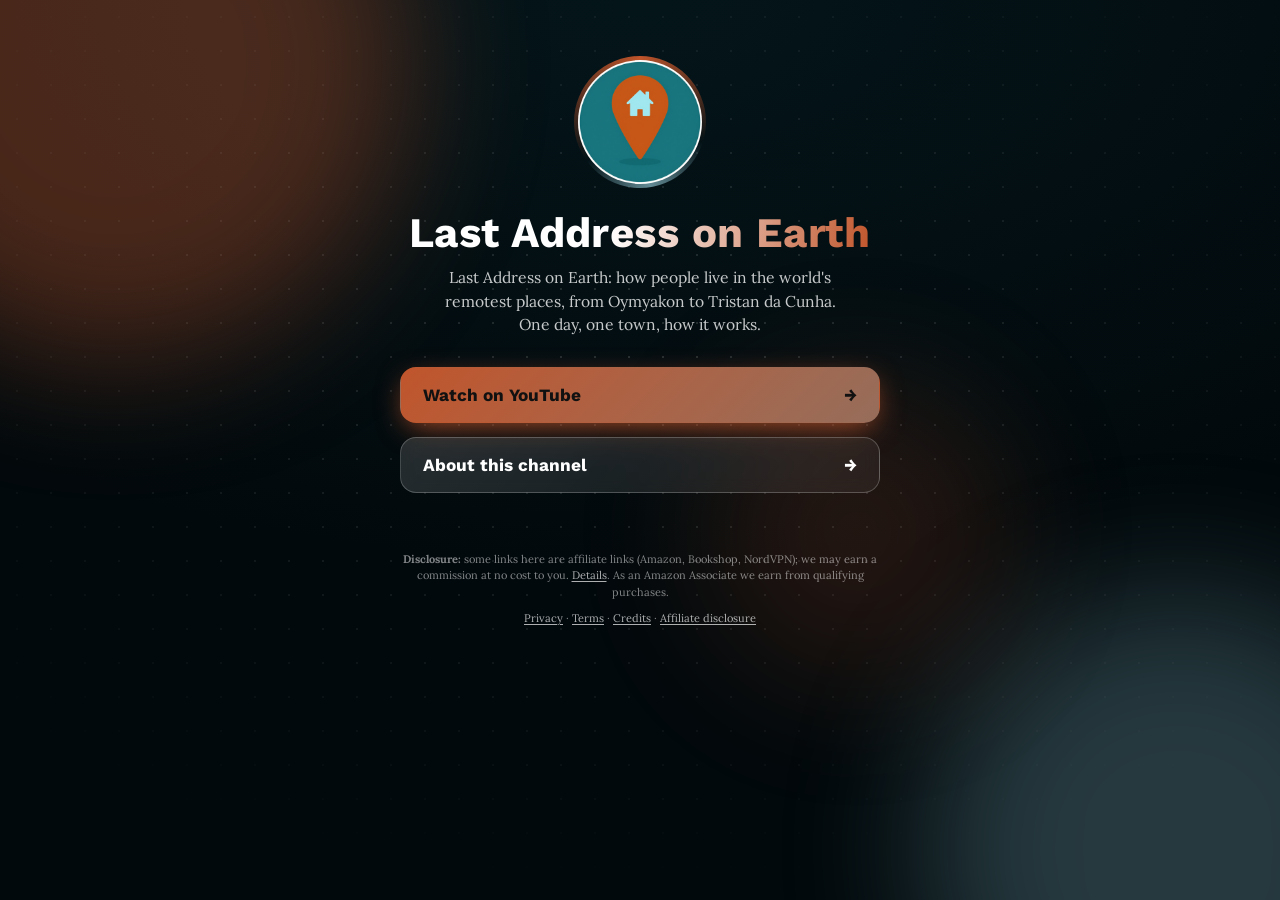
<file: index.html>
<!doctype html>
<html lang="en">
<head>
<meta charset="utf-8">
<meta name="viewport" content="width=device-width, initial-scale=1">
<title>Last Address on Earth · Links</title>
<meta name="description" content="Last Address on Earth: how people live in the world&#x27;s remotest places, from Oymyakon to Tristan da Cunha. One day, one town, how it works.">
<link rel="canonical" href="https://lastaddressonearth.visionmediachannels.com/">
<meta property="og:site_name" content="Last Address on Earth">
<meta property="og:type" content="website">
<meta property="og:title" content="Last Address on Earth">
<meta property="og:description" content="Last Address on Earth: how people live in the world&#x27;s remotest places, from Oymyakon to Tristan da Cunha. One day, one town, how it works.">
<meta property="og:url" content="https://lastaddressonearth.visionmediachannels.com/">
<meta property="og:image" content="https://lastaddressonearth.visionmediachannels.com/images/site-header.png">
<meta name="twitter:card" content="summary_large_image">
<link rel="icon" type="image/png" sizes="32x32" href="https://lastaddressonearth.visionmediachannels.com/favicon-32.png">
<link rel="preconnect" href="https://fonts.googleapis.com"><link rel="preconnect" href="https://fonts.gstatic.com" crossorigin>
<link rel="stylesheet" href="https://fonts.googleapis.com/css2?family=Work+Sans:wght@400;700&amp;family=Lora:wght@400;700&amp;display=swap">
<style>
:root{--bg:#04151a;--bg2:#02090c;--glow:#C0552B;--glow2:#638b95;--head:'Work Sans',Georgia,serif;--body:'Lora',system-ui,sans-serif}
*{box-sizing:border-box}html{-webkit-text-size-adjust:100%}
body{margin:0;min-height:100vh;color:#fff;font:17px/1.5 var(--body);background:radial-gradient(120% 90% at 50% 0%,var(--bg) 0%,var(--bg2) 70%);overflow-x:hidden;position:relative}
.orb{position:fixed;border-radius:50%;filter:blur(70px);opacity:.38;pointer-events:none;z-index:0;will-change:transform}
.o1{width:46vmax;height:46vmax;background:var(--glow);top:-18vmax;left:-14vmax;animation:d1 22s ease-in-out infinite alternate}
.o2{width:40vmax;height:40vmax;background:var(--glow2);bottom:-16vmax;right:-12vmax;animation:d2 26s ease-in-out infinite alternate}
.o3{width:24vmax;height:24vmax;background:var(--glow);opacity:.18;top:42%;left:55%;animation:d3 30s ease-in-out infinite alternate}
@keyframes d1{to{transform:translate(18vmax,12vmax) scale(1.2)}}
@keyframes d2{to{transform:translate(-16vmax,-10vmax) scale(1.15)}}
@keyframes d3{to{transform:translate(-30vmax,8vmax) scale(.8)}}
.dots{position:fixed;inset:0;z-index:0;pointer-events:none;background-image:radial-gradient(rgba(255,255,255,.14) 1px,transparent 1.5px);background-size:34px 34px;mask-image:radial-gradient(70% 60% at 50% 40%,#000,transparent);animation:drift 40s linear infinite}
@keyframes drift{to{background-position:34px 68px}}
main{position:relative;z-index:1;max-width:520px;margin:0 auto;padding:56px 20px 28px;text-align:center}
.ring{width:132px;height:132px;margin:0 auto 22px;border-radius:50%;padding:4px;position:relative;
  background:conic-gradient(from 0deg,var(--glow),transparent 30%,var(--glow2),transparent 65%,var(--glow));animation:spin 7s linear infinite;
  opacity:0;animation:spin 7s linear infinite,pop .9s .1s cubic-bezier(.2,.9,.3,1.3) forwards}
.ring::after{content:"";position:absolute;inset:-14px;border-radius:50%;border:2px solid var(--glow);opacity:.0;animation:pulse 3.2s 1s ease-out infinite}
.ring img,.ring .ph{width:100%;height:100%;border-radius:50%;display:block;object-fit:cover;background:var(--bg2);animation:unspin 7s linear infinite}
.ring .ph{display:grid;place-items:center;font:700 44px var(--head)}
@keyframes spin{to{transform:rotate(360deg)}}@keyframes unspin{to{transform:rotate(-360deg)}}
@keyframes pulse{0%{transform:scale(.85);opacity:.55}100%{transform:scale(1.25);opacity:0}}
@keyframes pop{from{opacity:0;transform:scale(.6) rotate(0)}to{opacity:1}}
h1{font:700 clamp(30px,8vw,42px)/1.1 var(--head);margin:0 0 10px;letter-spacing:.01em;
  background:linear-gradient(100deg,#fff 20%,var(--glow) 45%,#fff 70%);background-size:220% 100%;-webkit-background-clip:text;background-clip:text;color:transparent;
  animation:shine 6s 1s ease-in-out infinite,up .8s .25s both}
@keyframes shine{0%,100%{background-position:100% 0}50%{background-position:0 0}}
.tag{margin:0 auto 30px;max-width:420px;color:rgba(255,255,255,.78);font-size:.98rem;animation:up .8s .4s both}
@keyframes up{from{opacity:0;transform:translateY(18px)}to{opacity:1;transform:none}}
.btns{display:grid;gap:14px}
.btn{position:relative;display:flex;align-items:center;justify-content:space-between;gap:12px;padding:17px 22px;border-radius:16px;color:#fff;text-decoration:none;
  font:700 1.08rem var(--head);background:linear-gradient(135deg,rgba(255,255,255,.14),rgba(255,255,255,.05));border:1px solid rgba(255,255,255,.22);
  backdrop-filter:blur(8px);-webkit-backdrop-filter:blur(8px);overflow:hidden;opacity:0;animation:up .7s calc(.55s + var(--i)*.12s) both;
  transition:transform .25s cubic-bezier(.2,.8,.3,1.2),border-color .25s,box-shadow .25s}
.btn:first-child{background:linear-gradient(135deg,var(--glow),color-mix(in srgb,var(--glow) 55%,var(--glow2)));border-color:transparent;color:#111;box-shadow:0 8px 30px -8px var(--glow)}
.btn::before{content:"";position:absolute;top:0;left:-70%;width:45%;height:100%;background:linear-gradient(100deg,transparent,rgba(255,255,255,.4),transparent);transform:skewX(-20deg);transition:left .7s}
.btn:hover,.btn:focus-visible{transform:translateY(-4px) scale(1.02);border-color:var(--glow);box-shadow:0 14px 34px -10px var(--glow);outline:none}
.btn:hover::before{left:130%}.btn i{font-style:normal;transition:transform .25s}.btn:hover i{transform:translateX(6px)}
.btn:active{transform:scale(.98)}
.btn:first-child::after{content:"";position:absolute;inset:0;border-radius:16px;box-shadow:0 0 0 0 var(--glow);animation:ping 2.6s 2s ease-out infinite}
@keyframes ping{0%{box-shadow:0 0 0 0 color-mix(in srgb,var(--glow) 60%,transparent)}70%,100%{box-shadow:0 0 0 16px transparent}}
footer{position:relative;z-index:1;max-width:520px;margin:0 auto;padding:30px 20px 36px;text-align:center;font-size:11px;line-height:1.5;color:rgba(255,255,255,.5);animation:up 1s 1.4s both}
footer p{margin:0 0 10px}footer a{color:rgba(255,255,255,.68);text-decoration:underline;text-underline-offset:2px}footer a:hover{color:#fff}
@media (prefers-reduced-motion:reduce){*,*::before,*::after{animation:none!important;transition:none!important}.btn,h1,.tag,.ring,footer{opacity:1!important}}
</style>
</head>
<body>
<div class="orb o1"></div><div class="orb o2"></div><div class="orb o3"></div><div class="dots"></div>
<main>
<div class="ring"><img src="/images/avatar.png" alt="Last Address on Earth logo" width="360" height="360"></div>
<h1>Last Address on Earth</h1>
<p class="tag">Last Address on Earth: how people live in the world&#x27;s remotest places, from Oymyakon to Tristan da Cunha. One day, one town, how it works.</p>
<nav class="btns" aria-label="Links"><a class="btn" style="--i:0" href="https://www.youtube.com/@lastaddressonearth"><span>Watch on YouTube</span><i aria-hidden="true">→</i></a><a class="btn" style="--i:1" href="https://lastaddressonearth.visionmediachannels.com/about/"><span>About this channel</span><i aria-hidden="true">→</i></a></nav>
</main>
<footer>
<p><strong>Disclosure:</strong> some links here are affiliate links (Amazon, Bookshop, NordVPN); we may earn a commission at no cost to you. <a href="https://lastaddressonearth.visionmediachannels.com/affiliate-disclosure/">Details</a>. As an Amazon Associate we earn from qualifying purchases.</p>
<p><a href="https://lastaddressonearth.visionmediachannels.com/privacy/">Privacy</a> · <a href="https://lastaddressonearth.visionmediachannels.com/terms/">Terms</a> · <a href="https://lastaddressonearth.visionmediachannels.com/credits/">Credits</a> · <a href="https://lastaddressonearth.visionmediachannels.com/affiliate-disclosure/">Affiliate disclosure</a></p>
</footer>
</body>
</html>
</file>
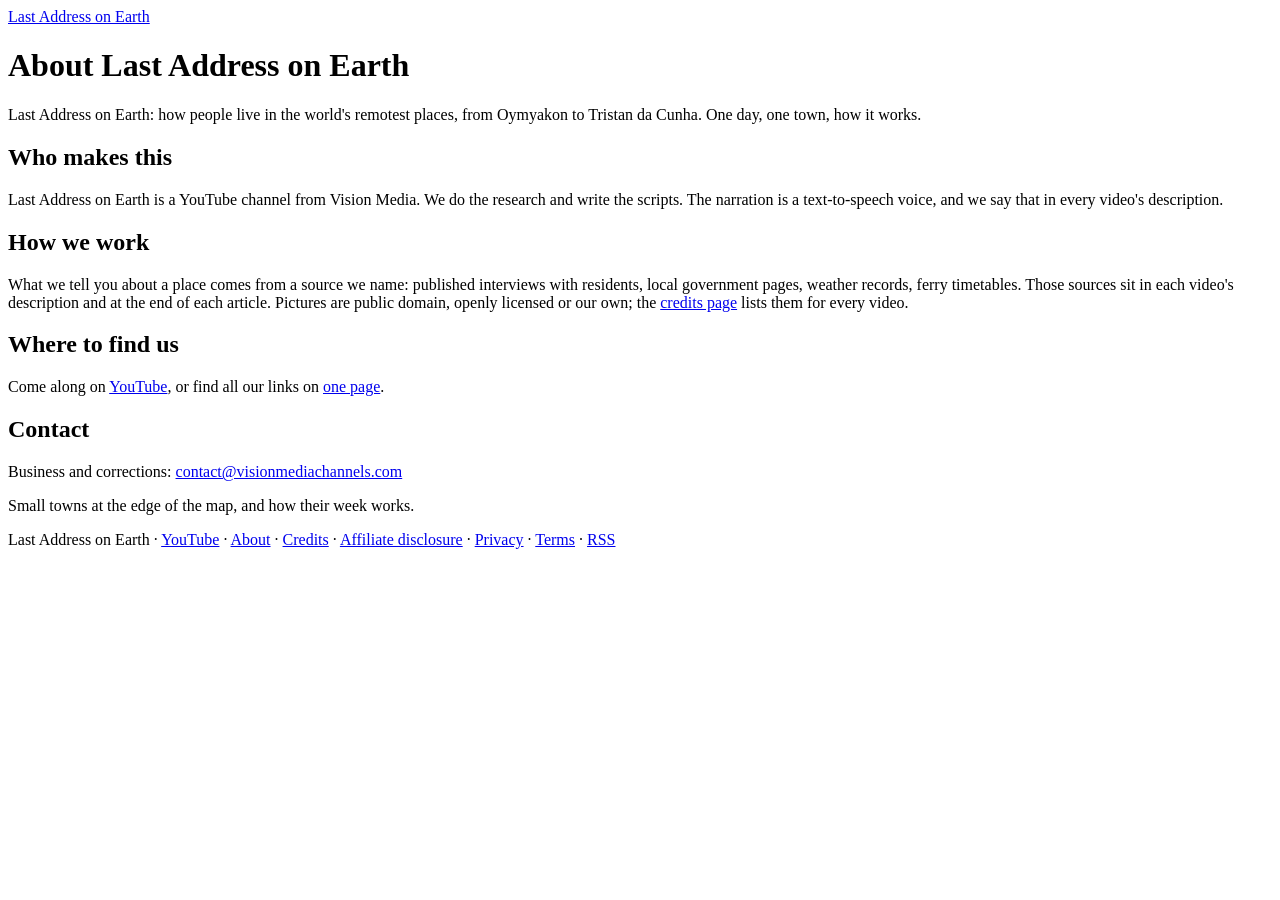
<file: about/index.html>
<!doctype html>
<html lang="en">
<head>
<meta charset="utf-8">
<meta name="viewport" content="width=device-width, initial-scale=1">
<title>About · Last Address on Earth</title>
<meta name="description" content="About Last Address on Earth: who makes it, how the videos are made, and how to reach us.">
<link rel="canonical" href="https://lastaddressonearth.visionmediachannels.com/about/">
<meta property="og:site_name" content="Last Address on Earth">
<meta property="og:type" content="website">
<meta property="og:title" content="About · Last Address on Earth">
<meta property="og:description" content="About Last Address on Earth: who makes it, how the videos are made, and how to reach us.">
<meta property="og:url" content="https://lastaddressonearth.visionmediachannels.com/about/">
<meta property="og:image" content="https://lastaddressonearth.visionmediachannels.com/images/site-header.png">
<meta name="twitter:card" content="summary_large_image">
<link rel="alternate" type="application/rss+xml" title="Last Address on Earth" href="https://lastaddressonearth.visionmediachannels.com/feed.xml">
<link rel="icon" type="image/png" sizes="32x32" href="https://lastaddressonearth.visionmediachannels.com/favicon-32.png">
<link rel="icon" type="image/png" sizes="512x512" href="https://lastaddressonearth.visionmediachannels.com/favicon-512.png">
<link rel="preconnect" href="https://fonts.googleapis.com">
<link rel="preconnect" href="https://fonts.gstatic.com" crossorigin>
<link rel="stylesheet" href="https://fonts.googleapis.com/css2?family=Work+Sans:wght@400;700&amp;family=Lora:wght@400;700&amp;display=swap">
<link rel="stylesheet" href="https://lastaddressonearth.visionmediachannels.com/style.css">

</head>
<body>
<header class="site"><a href="https://lastaddressonearth.visionmediachannels.com/">Last Address on Earth</a></header>
<main>
<h1>About Last Address on Earth</h1><p class="lede">Last Address on Earth: how people live in the world&#x27;s remotest places, from Oymyakon to Tristan da Cunha. One day, one town, how it works.</p><h2>Who makes this</h2><p>Last Address on Earth is a YouTube channel from Vision Media. We do the research and write the scripts. The narration is a text-to-speech voice, and we say that in every video's description.</p><h2>How we work</h2><p>What we tell you about a place comes from a source we name: published interviews with residents, local government pages, weather records, ferry timetables. Those sources sit in each video's description and at the end of each article. Pictures are public domain, openly licensed or our own; the <a href="https://lastaddressonearth.visionmediachannels.com/credits/">credits page</a> lists them for every video.</p><h2>Where to find us</h2><p>Come along on <a href="https://www.youtube.com/@lastaddressonearth">YouTube</a>, or find all our links on <a href="https://lastaddressonearth.visionmediachannels.com/go/">one page</a>.</p><h2>Contact</h2><p>Business and corrections: <a href="mailto:contact@visionmediachannels.com">contact@visionmediachannels.com</a></p>
</main>
<footer><p>Small towns at the edge of the map, and how their week works.</p><p>Last Address on Earth · <a href="https://www.youtube.com/@lastaddressonearth">YouTube</a> · <a href="https://lastaddressonearth.visionmediachannels.com/about/">About</a> · <a href="https://lastaddressonearth.visionmediachannels.com/credits/">Credits</a> · <a href="https://lastaddressonearth.visionmediachannels.com/affiliate-disclosure/">Affiliate disclosure</a> · <a href="https://lastaddressonearth.visionmediachannels.com/privacy/">Privacy</a> · <a href="https://lastaddressonearth.visionmediachannels.com/terms/">Terms</a> · <a href="https://lastaddressonearth.visionmediachannels.com/feed.xml">RSS</a></p></footer>
</body>
</html>
</file>
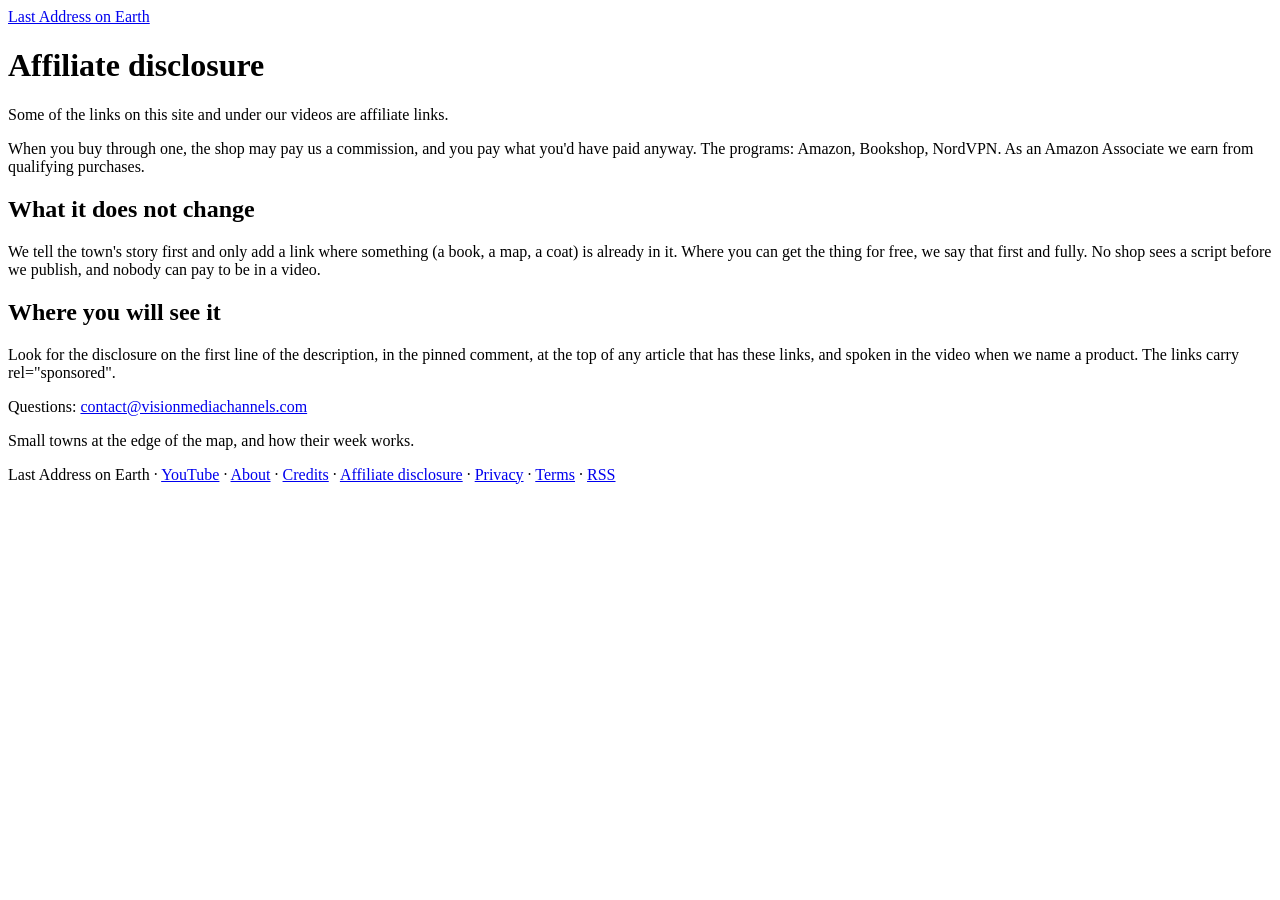
<file: affiliate-disclosure/index.html>
<!doctype html>
<html lang="en">
<head>
<meta charset="utf-8">
<meta name="viewport" content="width=device-width, initial-scale=1">
<title>Affiliate disclosure · Last Address on Earth</title>
<meta name="description" content="How Last Address on Earth earns from affiliate links and what that means for what we recommend.">
<link rel="canonical" href="https://lastaddressonearth.visionmediachannels.com/affiliate-disclosure/">
<meta property="og:site_name" content="Last Address on Earth">
<meta property="og:type" content="website">
<meta property="og:title" content="Affiliate disclosure · Last Address on Earth">
<meta property="og:description" content="How Last Address on Earth earns from affiliate links and what that means for what we recommend.">
<meta property="og:url" content="https://lastaddressonearth.visionmediachannels.com/affiliate-disclosure/">
<meta property="og:image" content="https://lastaddressonearth.visionmediachannels.com/images/site-header.png">
<meta name="twitter:card" content="summary_large_image">
<link rel="alternate" type="application/rss+xml" title="Last Address on Earth" href="https://lastaddressonearth.visionmediachannels.com/feed.xml">
<link rel="icon" type="image/png" sizes="32x32" href="https://lastaddressonearth.visionmediachannels.com/favicon-32.png">
<link rel="icon" type="image/png" sizes="512x512" href="https://lastaddressonearth.visionmediachannels.com/favicon-512.png">
<link rel="preconnect" href="https://fonts.googleapis.com">
<link rel="preconnect" href="https://fonts.gstatic.com" crossorigin>
<link rel="stylesheet" href="https://fonts.googleapis.com/css2?family=Work+Sans:wght@400;700&amp;family=Lora:wght@400;700&amp;display=swap">
<link rel="stylesheet" href="https://lastaddressonearth.visionmediachannels.com/style.css">

</head>
<body>
<header class="site"><a href="https://lastaddressonearth.visionmediachannels.com/">Last Address on Earth</a></header>
<main>
<h1>Affiliate disclosure</h1><p class="lede">Some of the links on this site and under our videos are affiliate links.</p><p>When you buy through one, the shop may pay us a commission, and you pay what you'd have paid anyway. The programs: Amazon, Bookshop, NordVPN. As an Amazon Associate we earn from qualifying purchases.</p><h2>What it does not change</h2><p>We tell the town's story first and only add a link where something (a book, a map, a coat) is already in it. Where you can get the thing for free, we say that first and fully. No shop sees a script before we publish, and nobody can pay to be in a video.</p><h2>Where you will see it</h2><p>Look for the disclosure on the first line of the description, in the pinned comment, at the top of any article that has these links, and spoken in the video when we name a product. The links carry rel="sponsored".</p><p>Questions: <a href="mailto:contact@visionmediachannels.com">contact@visionmediachannels.com</a></p>
</main>
<footer><p>Small towns at the edge of the map, and how their week works.</p><p>Last Address on Earth · <a href="https://www.youtube.com/@lastaddressonearth">YouTube</a> · <a href="https://lastaddressonearth.visionmediachannels.com/about/">About</a> · <a href="https://lastaddressonearth.visionmediachannels.com/credits/">Credits</a> · <a href="https://lastaddressonearth.visionmediachannels.com/affiliate-disclosure/">Affiliate disclosure</a> · <a href="https://lastaddressonearth.visionmediachannels.com/privacy/">Privacy</a> · <a href="https://lastaddressonearth.visionmediachannels.com/terms/">Terms</a> · <a href="https://lastaddressonearth.visionmediachannels.com/feed.xml">RSS</a></p></footer>
</body>
</html>
</file>
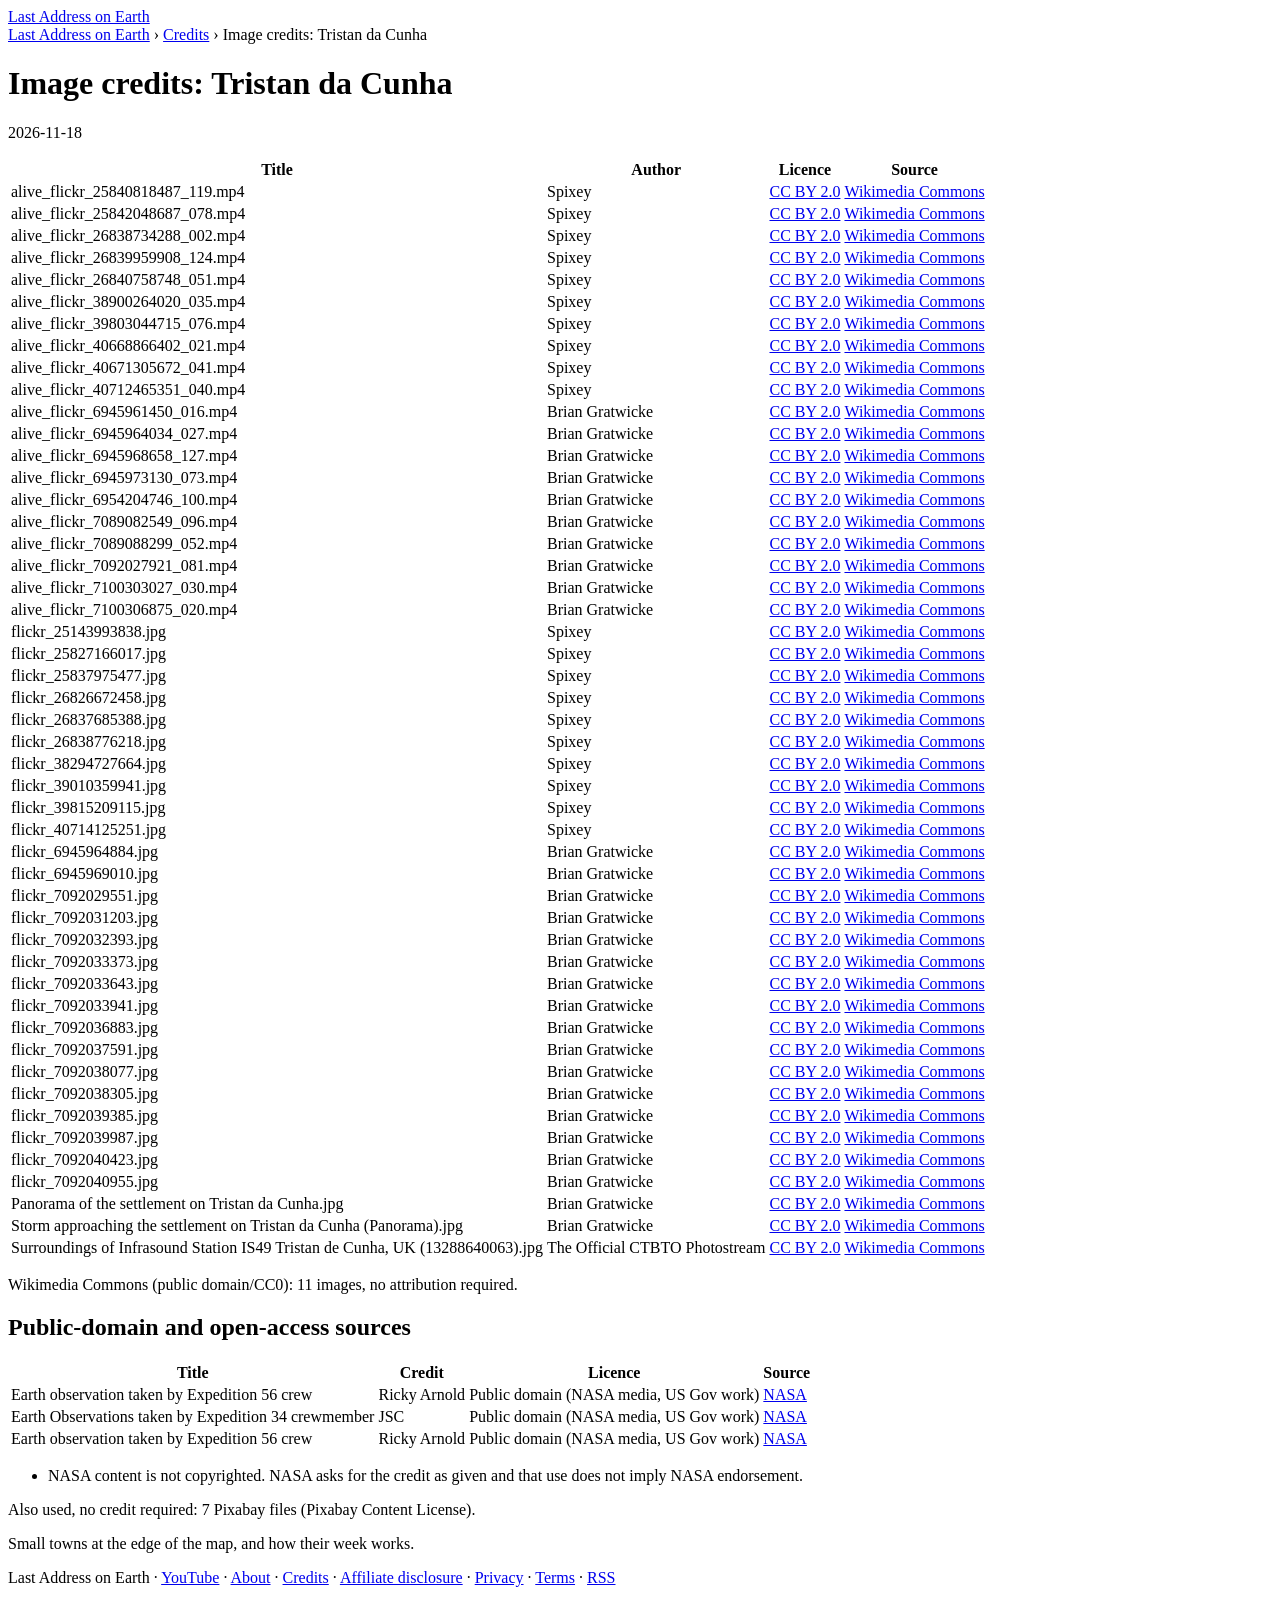
<file: credits-002/index.html>
<!doctype html>
<html lang="en">
<head>
<meta charset="utf-8">
<meta name="viewport" content="width=device-width, initial-scale=1">
<title>Image credits: Tristan da Cunha · Last Address on Earth</title>
<meta name="description" content="Image and footage credits for one Last Address on Earth video.">
<meta name="robots" content="noindex">
<link rel="canonical" href="https://lastaddressonearth.visionmediachannels.com/credits-002/">
<meta property="og:site_name" content="Last Address on Earth">
<meta property="og:type" content="website">
<meta property="og:title" content="Image credits: Tristan da Cunha · Last Address on Earth">
<meta property="og:description" content="Image and footage credits for one Last Address on Earth video.">
<meta property="og:url" content="https://lastaddressonearth.visionmediachannels.com/credits-002/">
<meta property="og:image" content="https://lastaddressonearth.visionmediachannels.com/images/site-header.png">
<meta name="twitter:card" content="summary_large_image">
<link rel="alternate" type="application/rss+xml" title="Last Address on Earth" href="https://lastaddressonearth.visionmediachannels.com/feed.xml">
<link rel="icon" type="image/png" sizes="32x32" href="https://lastaddressonearth.visionmediachannels.com/favicon-32.png">
<link rel="icon" type="image/png" sizes="512x512" href="https://lastaddressonearth.visionmediachannels.com/favicon-512.png">
<link rel="preconnect" href="https://fonts.googleapis.com">
<link rel="preconnect" href="https://fonts.gstatic.com" crossorigin>
<link rel="stylesheet" href="https://fonts.googleapis.com/css2?family=Work+Sans:wght@400;700&amp;family=Lora:wght@400;700&amp;display=swap">
<link rel="stylesheet" href="https://lastaddressonearth.visionmediachannels.com/style.css">

</head>
<body>
<header class="site"><a href="https://lastaddressonearth.visionmediachannels.com/">Last Address on Earth</a></header>
<main>
<nav class="crumbs" aria-label="Breadcrumb"><a href="https://lastaddressonearth.visionmediachannels.com/">Last Address on Earth</a> › <a href="https://lastaddressonearth.visionmediachannels.com/credits/">Credits</a> › Image credits: Tristan da Cunha</nav><h1>Image credits: Tristan da Cunha</h1><p class="meta"><time datetime="2026-11-18">2026-11-18</time></p><table><thead><tr><th>Title</th><th>Author</th><th>Licence</th><th>Source</th></tr></thead><tbody><tr><td>alive_flickr_25840818487_119.mp4</td><td>Spixey</td><td><a href="https://creativecommons.org/licenses/by/2.0/" rel=noopener target=_blank>CC BY 2.0</a></td><td><a href="https://www.flickr.com/photos/12414404@N03/25840818487/" rel=noopener target=_blank>Wikimedia Commons</a></td></tr><tr><td>alive_flickr_25842048687_078.mp4</td><td>Spixey</td><td><a href="https://creativecommons.org/licenses/by/2.0/" rel=noopener target=_blank>CC BY 2.0</a></td><td><a href="https://www.flickr.com/photos/12414404@N03/25842048687/" rel=noopener target=_blank>Wikimedia Commons</a></td></tr><tr><td>alive_flickr_26838734288_002.mp4</td><td>Spixey</td><td><a href="https://creativecommons.org/licenses/by/2.0/" rel=noopener target=_blank>CC BY 2.0</a></td><td><a href="https://www.flickr.com/photos/12414404@N03/26838734288/" rel=noopener target=_blank>Wikimedia Commons</a></td></tr><tr><td>alive_flickr_26839959908_124.mp4</td><td>Spixey</td><td><a href="https://creativecommons.org/licenses/by/2.0/" rel=noopener target=_blank>CC BY 2.0</a></td><td><a href="https://www.flickr.com/photos/12414404@N03/26839959908/" rel=noopener target=_blank>Wikimedia Commons</a></td></tr><tr><td>alive_flickr_26840758748_051.mp4</td><td>Spixey</td><td><a href="https://creativecommons.org/licenses/by/2.0/" rel=noopener target=_blank>CC BY 2.0</a></td><td><a href="https://www.flickr.com/photos/12414404@N03/26840758748/" rel=noopener target=_blank>Wikimedia Commons</a></td></tr><tr><td>alive_flickr_38900264020_035.mp4</td><td>Spixey</td><td><a href="https://creativecommons.org/licenses/by/2.0/" rel=noopener target=_blank>CC BY 2.0</a></td><td><a href="https://www.flickr.com/photos/12414404@N03/38900264020/" rel=noopener target=_blank>Wikimedia Commons</a></td></tr><tr><td>alive_flickr_39803044715_076.mp4</td><td>Spixey</td><td><a href="https://creativecommons.org/licenses/by/2.0/" rel=noopener target=_blank>CC BY 2.0</a></td><td><a href="https://www.flickr.com/photos/12414404@N03/39803044715/" rel=noopener target=_blank>Wikimedia Commons</a></td></tr><tr><td>alive_flickr_40668866402_021.mp4</td><td>Spixey</td><td><a href="https://creativecommons.org/licenses/by/2.0/" rel=noopener target=_blank>CC BY 2.0</a></td><td><a href="https://www.flickr.com/photos/12414404@N03/40668866402/" rel=noopener target=_blank>Wikimedia Commons</a></td></tr><tr><td>alive_flickr_40671305672_041.mp4</td><td>Spixey</td><td><a href="https://creativecommons.org/licenses/by/2.0/" rel=noopener target=_blank>CC BY 2.0</a></td><td><a href="https://www.flickr.com/photos/12414404@N03/40671305672/" rel=noopener target=_blank>Wikimedia Commons</a></td></tr><tr><td>alive_flickr_40712465351_040.mp4</td><td>Spixey</td><td><a href="https://creativecommons.org/licenses/by/2.0/" rel=noopener target=_blank>CC BY 2.0</a></td><td><a href="https://www.flickr.com/photos/12414404@N03/40712465351/" rel=noopener target=_blank>Wikimedia Commons</a></td></tr><tr><td>alive_flickr_6945961450_016.mp4</td><td>Brian Gratwicke</td><td><a href="https://creativecommons.org/licenses/by/2.0/" rel=noopener target=_blank>CC BY 2.0</a></td><td><a href="https://www.flickr.com/photos/19731486@N07/6945961450/" rel=noopener target=_blank>Wikimedia Commons</a></td></tr><tr><td>alive_flickr_6945964034_027.mp4</td><td>Brian Gratwicke</td><td><a href="https://creativecommons.org/licenses/by/2.0/" rel=noopener target=_blank>CC BY 2.0</a></td><td><a href="https://www.flickr.com/photos/19731486@N07/6945964034/" rel=noopener target=_blank>Wikimedia Commons</a></td></tr><tr><td>alive_flickr_6945968658_127.mp4</td><td>Brian Gratwicke</td><td><a href="https://creativecommons.org/licenses/by/2.0/" rel=noopener target=_blank>CC BY 2.0</a></td><td><a href="https://www.flickr.com/photos/19731486@N07/6945968658/" rel=noopener target=_blank>Wikimedia Commons</a></td></tr><tr><td>alive_flickr_6945973130_073.mp4</td><td>Brian Gratwicke</td><td><a href="https://creativecommons.org/licenses/by/2.0/" rel=noopener target=_blank>CC BY 2.0</a></td><td><a href="https://www.flickr.com/photos/19731486@N07/6945973130/" rel=noopener target=_blank>Wikimedia Commons</a></td></tr><tr><td>alive_flickr_6954204746_100.mp4</td><td>Brian Gratwicke</td><td><a href="https://creativecommons.org/licenses/by/2.0/" rel=noopener target=_blank>CC BY 2.0</a></td><td><a href="https://www.flickr.com/photos/19731486@N07/6954204746/" rel=noopener target=_blank>Wikimedia Commons</a></td></tr><tr><td>alive_flickr_7089082549_096.mp4</td><td>Brian Gratwicke</td><td><a href="https://creativecommons.org/licenses/by/2.0/" rel=noopener target=_blank>CC BY 2.0</a></td><td><a href="https://www.flickr.com/photos/19731486@N07/7089082549/" rel=noopener target=_blank>Wikimedia Commons</a></td></tr><tr><td>alive_flickr_7089088299_052.mp4</td><td>Brian Gratwicke</td><td><a href="https://creativecommons.org/licenses/by/2.0/" rel=noopener target=_blank>CC BY 2.0</a></td><td><a href="https://www.flickr.com/photos/19731486@N07/7089088299/" rel=noopener target=_blank>Wikimedia Commons</a></td></tr><tr><td>alive_flickr_7092027921_081.mp4</td><td>Brian Gratwicke</td><td><a href="https://creativecommons.org/licenses/by/2.0/" rel=noopener target=_blank>CC BY 2.0</a></td><td><a href="https://www.flickr.com/photos/19731486@N07/7092027921/" rel=noopener target=_blank>Wikimedia Commons</a></td></tr><tr><td>alive_flickr_7100303027_030.mp4</td><td>Brian Gratwicke</td><td><a href="https://creativecommons.org/licenses/by/2.0/" rel=noopener target=_blank>CC BY 2.0</a></td><td><a href="https://www.flickr.com/photos/19731486@N07/7100303027/" rel=noopener target=_blank>Wikimedia Commons</a></td></tr><tr><td>alive_flickr_7100306875_020.mp4</td><td>Brian Gratwicke</td><td><a href="https://creativecommons.org/licenses/by/2.0/" rel=noopener target=_blank>CC BY 2.0</a></td><td><a href="https://www.flickr.com/photos/19731486@N07/7100306875/" rel=noopener target=_blank>Wikimedia Commons</a></td></tr><tr><td>flickr_25143993838.jpg</td><td>Spixey</td><td><a href="https://creativecommons.org/licenses/by/2.0/" rel=noopener target=_blank>CC BY 2.0</a></td><td><a href="https://www.flickr.com/photos/12414404@N03/25143993838/" rel=noopener target=_blank>Wikimedia Commons</a></td></tr><tr><td>flickr_25827166017.jpg</td><td>Spixey</td><td><a href="https://creativecommons.org/licenses/by/2.0/" rel=noopener target=_blank>CC BY 2.0</a></td><td><a href="https://www.flickr.com/photos/12414404@N03/25827166017/" rel=noopener target=_blank>Wikimedia Commons</a></td></tr><tr><td>flickr_25837975477.jpg</td><td>Spixey</td><td><a href="https://creativecommons.org/licenses/by/2.0/" rel=noopener target=_blank>CC BY 2.0</a></td><td><a href="https://www.flickr.com/photos/12414404@N03/25837975477/" rel=noopener target=_blank>Wikimedia Commons</a></td></tr><tr><td>flickr_26826672458.jpg</td><td>Spixey</td><td><a href="https://creativecommons.org/licenses/by/2.0/" rel=noopener target=_blank>CC BY 2.0</a></td><td><a href="https://www.flickr.com/photos/12414404@N03/26826672458/" rel=noopener target=_blank>Wikimedia Commons</a></td></tr><tr><td>flickr_26837685388.jpg</td><td>Spixey</td><td><a href="https://creativecommons.org/licenses/by/2.0/" rel=noopener target=_blank>CC BY 2.0</a></td><td><a href="https://www.flickr.com/photos/12414404@N03/26837685388/" rel=noopener target=_blank>Wikimedia Commons</a></td></tr><tr><td>flickr_26838776218.jpg</td><td>Spixey</td><td><a href="https://creativecommons.org/licenses/by/2.0/" rel=noopener target=_blank>CC BY 2.0</a></td><td><a href="https://www.flickr.com/photos/12414404@N03/26838776218/" rel=noopener target=_blank>Wikimedia Commons</a></td></tr><tr><td>flickr_38294727664.jpg</td><td>Spixey</td><td><a href="https://creativecommons.org/licenses/by/2.0/" rel=noopener target=_blank>CC BY 2.0</a></td><td><a href="https://www.flickr.com/photos/12414404@N03/38294727664/" rel=noopener target=_blank>Wikimedia Commons</a></td></tr><tr><td>flickr_39010359941.jpg</td><td>Spixey</td><td><a href="https://creativecommons.org/licenses/by/2.0/" rel=noopener target=_blank>CC BY 2.0</a></td><td><a href="https://www.flickr.com/photos/12414404@N03/39010359941/" rel=noopener target=_blank>Wikimedia Commons</a></td></tr><tr><td>flickr_39815209115.jpg</td><td>Spixey</td><td><a href="https://creativecommons.org/licenses/by/2.0/" rel=noopener target=_blank>CC BY 2.0</a></td><td><a href="https://www.flickr.com/photos/12414404@N03/39815209115/" rel=noopener target=_blank>Wikimedia Commons</a></td></tr><tr><td>flickr_40714125251.jpg</td><td>Spixey</td><td><a href="https://creativecommons.org/licenses/by/2.0/" rel=noopener target=_blank>CC BY 2.0</a></td><td><a href="https://www.flickr.com/photos/12414404@N03/40714125251/" rel=noopener target=_blank>Wikimedia Commons</a></td></tr><tr><td>flickr_6945964884.jpg</td><td>Brian Gratwicke</td><td><a href="https://creativecommons.org/licenses/by/2.0/" rel=noopener target=_blank>CC BY 2.0</a></td><td><a href="https://www.flickr.com/photos/19731486@N07/6945964884/" rel=noopener target=_blank>Wikimedia Commons</a></td></tr><tr><td>flickr_6945969010.jpg</td><td>Brian Gratwicke</td><td><a href="https://creativecommons.org/licenses/by/2.0/" rel=noopener target=_blank>CC BY 2.0</a></td><td><a href="https://www.flickr.com/photos/19731486@N07/6945969010/" rel=noopener target=_blank>Wikimedia Commons</a></td></tr><tr><td>flickr_7092029551.jpg</td><td>Brian Gratwicke</td><td><a href="https://creativecommons.org/licenses/by/2.0/" rel=noopener target=_blank>CC BY 2.0</a></td><td><a href="https://www.flickr.com/photos/19731486@N07/7092029551/" rel=noopener target=_blank>Wikimedia Commons</a></td></tr><tr><td>flickr_7092031203.jpg</td><td>Brian Gratwicke</td><td><a href="https://creativecommons.org/licenses/by/2.0/" rel=noopener target=_blank>CC BY 2.0</a></td><td><a href="https://www.flickr.com/photos/19731486@N07/7092031203/" rel=noopener target=_blank>Wikimedia Commons</a></td></tr><tr><td>flickr_7092032393.jpg</td><td>Brian Gratwicke</td><td><a href="https://creativecommons.org/licenses/by/2.0/" rel=noopener target=_blank>CC BY 2.0</a></td><td><a href="https://www.flickr.com/photos/19731486@N07/7092032393/" rel=noopener target=_blank>Wikimedia Commons</a></td></tr><tr><td>flickr_7092033373.jpg</td><td>Brian Gratwicke</td><td><a href="https://creativecommons.org/licenses/by/2.0/" rel=noopener target=_blank>CC BY 2.0</a></td><td><a href="https://www.flickr.com/photos/19731486@N07/7092033373/" rel=noopener target=_blank>Wikimedia Commons</a></td></tr><tr><td>flickr_7092033643.jpg</td><td>Brian Gratwicke</td><td><a href="https://creativecommons.org/licenses/by/2.0/" rel=noopener target=_blank>CC BY 2.0</a></td><td><a href="https://www.flickr.com/photos/19731486@N07/7092033643/" rel=noopener target=_blank>Wikimedia Commons</a></td></tr><tr><td>flickr_7092033941.jpg</td><td>Brian Gratwicke</td><td><a href="https://creativecommons.org/licenses/by/2.0/" rel=noopener target=_blank>CC BY 2.0</a></td><td><a href="https://www.flickr.com/photos/19731486@N07/7092033941/" rel=noopener target=_blank>Wikimedia Commons</a></td></tr><tr><td>flickr_7092036883.jpg</td><td>Brian Gratwicke</td><td><a href="https://creativecommons.org/licenses/by/2.0/" rel=noopener target=_blank>CC BY 2.0</a></td><td><a href="https://www.flickr.com/photos/19731486@N07/7092036883/" rel=noopener target=_blank>Wikimedia Commons</a></td></tr><tr><td>flickr_7092037591.jpg</td><td>Brian Gratwicke</td><td><a href="https://creativecommons.org/licenses/by/2.0/" rel=noopener target=_blank>CC BY 2.0</a></td><td><a href="https://www.flickr.com/photos/19731486@N07/7092037591/" rel=noopener target=_blank>Wikimedia Commons</a></td></tr><tr><td>flickr_7092038077.jpg</td><td>Brian Gratwicke</td><td><a href="https://creativecommons.org/licenses/by/2.0/" rel=noopener target=_blank>CC BY 2.0</a></td><td><a href="https://www.flickr.com/photos/19731486@N07/7092038077/" rel=noopener target=_blank>Wikimedia Commons</a></td></tr><tr><td>flickr_7092038305.jpg</td><td>Brian Gratwicke</td><td><a href="https://creativecommons.org/licenses/by/2.0/" rel=noopener target=_blank>CC BY 2.0</a></td><td><a href="https://www.flickr.com/photos/19731486@N07/7092038305/" rel=noopener target=_blank>Wikimedia Commons</a></td></tr><tr><td>flickr_7092039385.jpg</td><td>Brian Gratwicke</td><td><a href="https://creativecommons.org/licenses/by/2.0/" rel=noopener target=_blank>CC BY 2.0</a></td><td><a href="https://www.flickr.com/photos/19731486@N07/7092039385/" rel=noopener target=_blank>Wikimedia Commons</a></td></tr><tr><td>flickr_7092039987.jpg</td><td>Brian Gratwicke</td><td><a href="https://creativecommons.org/licenses/by/2.0/" rel=noopener target=_blank>CC BY 2.0</a></td><td><a href="https://www.flickr.com/photos/19731486@N07/7092039987/" rel=noopener target=_blank>Wikimedia Commons</a></td></tr><tr><td>flickr_7092040423.jpg</td><td>Brian Gratwicke</td><td><a href="https://creativecommons.org/licenses/by/2.0/" rel=noopener target=_blank>CC BY 2.0</a></td><td><a href="https://www.flickr.com/photos/19731486@N07/7092040423/" rel=noopener target=_blank>Wikimedia Commons</a></td></tr><tr><td>flickr_7092040955.jpg</td><td>Brian Gratwicke</td><td><a href="https://creativecommons.org/licenses/by/2.0/" rel=noopener target=_blank>CC BY 2.0</a></td><td><a href="https://www.flickr.com/photos/19731486@N07/7092040955/" rel=noopener target=_blank>Wikimedia Commons</a></td></tr><tr><td>Panorama of the settlement on Tristan da Cunha.jpg</td><td>Brian Gratwicke</td><td><a href="https://creativecommons.org/licenses/by/2.0/" rel=noopener target=_blank>CC BY 2.0</a></td><td><a href="https://commons.wikimedia.org/wiki/File:Panorama_of_the_settlement_on_Tristan_da_Cunha.jpg" rel=noopener target=_blank>Wikimedia Commons</a></td></tr><tr><td>Storm approaching the settlement on Tristan da Cunha (Panorama).jpg</td><td>Brian Gratwicke</td><td><a href="https://creativecommons.org/licenses/by/2.0/" rel=noopener target=_blank>CC BY 2.0</a></td><td><a href="https://commons.wikimedia.org/wiki/File:Storm_approaching_the_settlement_on_Tristan_da_Cunha_%28Panorama%29.jpg" rel=noopener target=_blank>Wikimedia Commons</a></td></tr><tr><td>Surroundings of Infrasound Station IS49 Tristan de Cunha, UK (13288640063).jpg</td><td>The Official CTBTO Photostream</td><td><a href="https://creativecommons.org/licenses/by/2.0/" rel=noopener target=_blank>CC BY 2.0</a></td><td><a href="https://commons.wikimedia.org/wiki/File:Surroundings_of_Infrasound_Station_IS49_Tristan_de_Cunha,_UK_%2813288640063%29.jpg" rel=noopener target=_blank>Wikimedia Commons</a></td></tr></tbody></table>
<p>Wikimedia Commons (public domain/CC0): 11 images, no attribution required.</p>
<h2 id="public-domain-and-open-access-sources">Public-domain and open-access sources</h2>
<table><thead><tr><th>Title</th><th>Credit</th><th>Licence</th><th>Source</th></tr></thead><tbody><tr><td>Earth observation taken by Expedition 56 crew</td><td>Ricky Arnold</td><td>Public domain (NASA media, US Gov work)</td><td><a href="https://images.nasa.gov/details/iss056e097317" rel=noopener target=_blank>NASA</a></td></tr><tr><td>Earth Observations taken by Expedition 34 crewmember</td><td>JSC</td><td>Public domain (NASA media, US Gov work)</td><td><a href="https://images.nasa.gov/details/iss034e041528" rel=noopener target=_blank>NASA</a></td></tr><tr><td>Earth observation taken by Expedition 56 crew</td><td>Ricky Arnold</td><td>Public domain (NASA media, US Gov work)</td><td><a href="https://images.nasa.gov/details/iss056e097305" rel=noopener target=_blank>NASA</a></td></tr></tbody></table>
<ul><li>NASA content is not copyrighted. NASA asks for the credit as given and that use does not imply NASA endorsement.</li></ul>
<p>Also used, no credit required: 7 Pixabay files (Pixabay Content License).</p>
</main>
<footer><p>Small towns at the edge of the map, and how their week works.</p><p>Last Address on Earth · <a href="https://www.youtube.com/@lastaddressonearth">YouTube</a> · <a href="https://lastaddressonearth.visionmediachannels.com/about/">About</a> · <a href="https://lastaddressonearth.visionmediachannels.com/credits/">Credits</a> · <a href="https://lastaddressonearth.visionmediachannels.com/affiliate-disclosure/">Affiliate disclosure</a> · <a href="https://lastaddressonearth.visionmediachannels.com/privacy/">Privacy</a> · <a href="https://lastaddressonearth.visionmediachannels.com/terms/">Terms</a> · <a href="https://lastaddressonearth.visionmediachannels.com/feed.xml">RSS</a></p></footer>
</body>
</html>
</file>
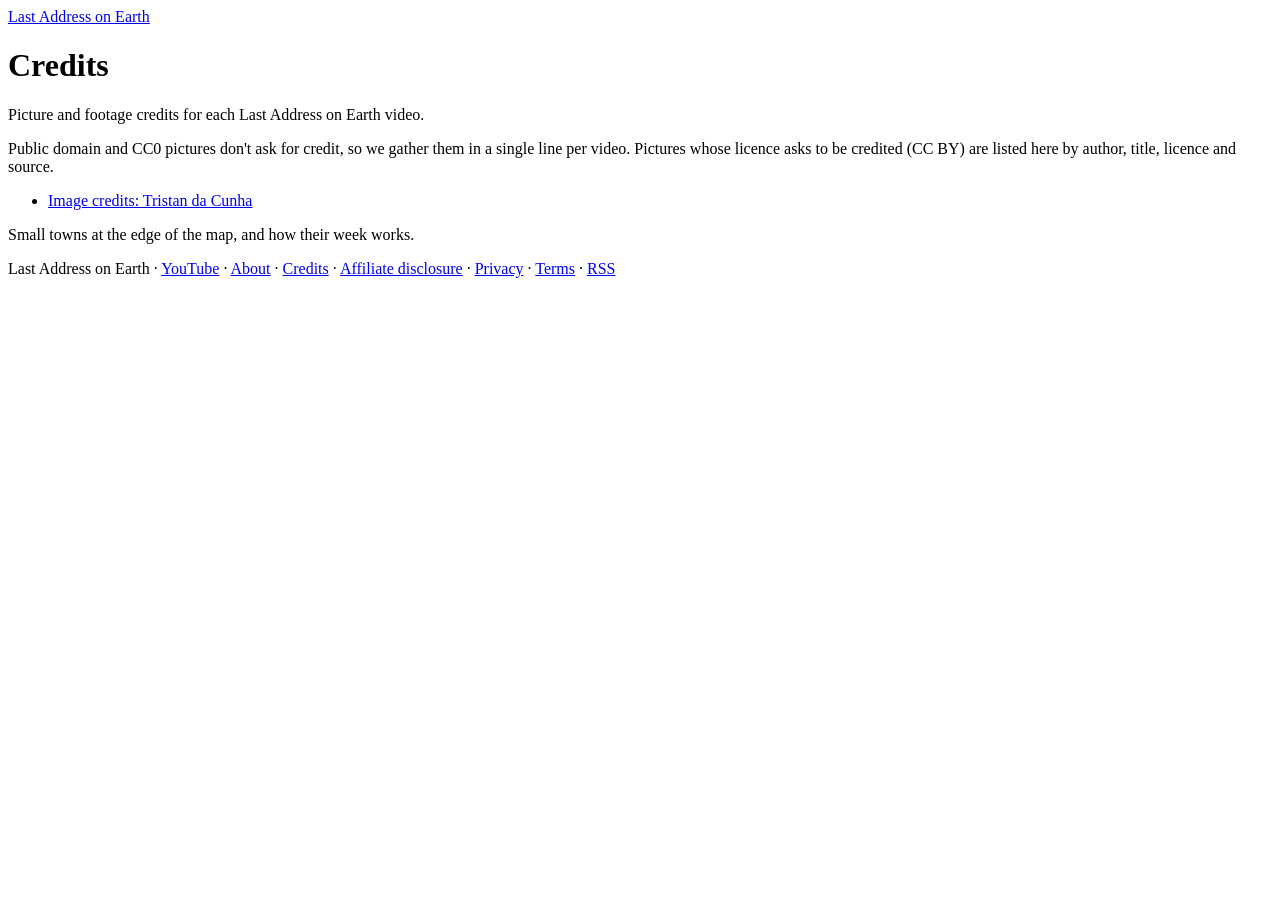
<file: credits/index.html>
<!doctype html>
<html lang="en">
<head>
<meta charset="utf-8">
<meta name="viewport" content="width=device-width, initial-scale=1">
<title>Credits · Last Address on Earth</title>
<meta name="description" content="Image and source credits for Last Address on Earth videos.">
<link rel="canonical" href="https://lastaddressonearth.visionmediachannels.com/credits/">
<meta property="og:site_name" content="Last Address on Earth">
<meta property="og:type" content="website">
<meta property="og:title" content="Credits · Last Address on Earth">
<meta property="og:description" content="Image and source credits for Last Address on Earth videos.">
<meta property="og:url" content="https://lastaddressonearth.visionmediachannels.com/credits/">
<meta property="og:image" content="https://lastaddressonearth.visionmediachannels.com/images/site-header.png">
<meta name="twitter:card" content="summary_large_image">
<link rel="alternate" type="application/rss+xml" title="Last Address on Earth" href="https://lastaddressonearth.visionmediachannels.com/feed.xml">
<link rel="icon" type="image/png" sizes="32x32" href="https://lastaddressonearth.visionmediachannels.com/favicon-32.png">
<link rel="icon" type="image/png" sizes="512x512" href="https://lastaddressonearth.visionmediachannels.com/favicon-512.png">
<link rel="preconnect" href="https://fonts.googleapis.com">
<link rel="preconnect" href="https://fonts.gstatic.com" crossorigin>
<link rel="stylesheet" href="https://fonts.googleapis.com/css2?family=Work+Sans:wght@400;700&amp;family=Lora:wght@400;700&amp;display=swap">
<link rel="stylesheet" href="https://lastaddressonearth.visionmediachannels.com/style.css">

</head>
<body>
<header class="site"><a href="https://lastaddressonearth.visionmediachannels.com/">Last Address on Earth</a></header>
<main>
<h1>Credits</h1><p class="lede">Picture and footage credits for each Last Address on Earth video.</p><p>Public domain and CC0 pictures don't ask for credit, so we gather them in a single line per video. Pictures whose licence asks to be credited (CC BY) are listed here by author, title, licence and source.</p><ul class="posts"><li><a href="https://lastaddressonearth.visionmediachannels.com/credits-002/">Image credits: Tristan da Cunha</a></li></ul>
</main>
<footer><p>Small towns at the edge of the map, and how their week works.</p><p>Last Address on Earth · <a href="https://www.youtube.com/@lastaddressonearth">YouTube</a> · <a href="https://lastaddressonearth.visionmediachannels.com/about/">About</a> · <a href="https://lastaddressonearth.visionmediachannels.com/credits/">Credits</a> · <a href="https://lastaddressonearth.visionmediachannels.com/affiliate-disclosure/">Affiliate disclosure</a> · <a href="https://lastaddressonearth.visionmediachannels.com/privacy/">Privacy</a> · <a href="https://lastaddressonearth.visionmediachannels.com/terms/">Terms</a> · <a href="https://lastaddressonearth.visionmediachannels.com/feed.xml">RSS</a></p></footer>
</body>
</html>
</file>
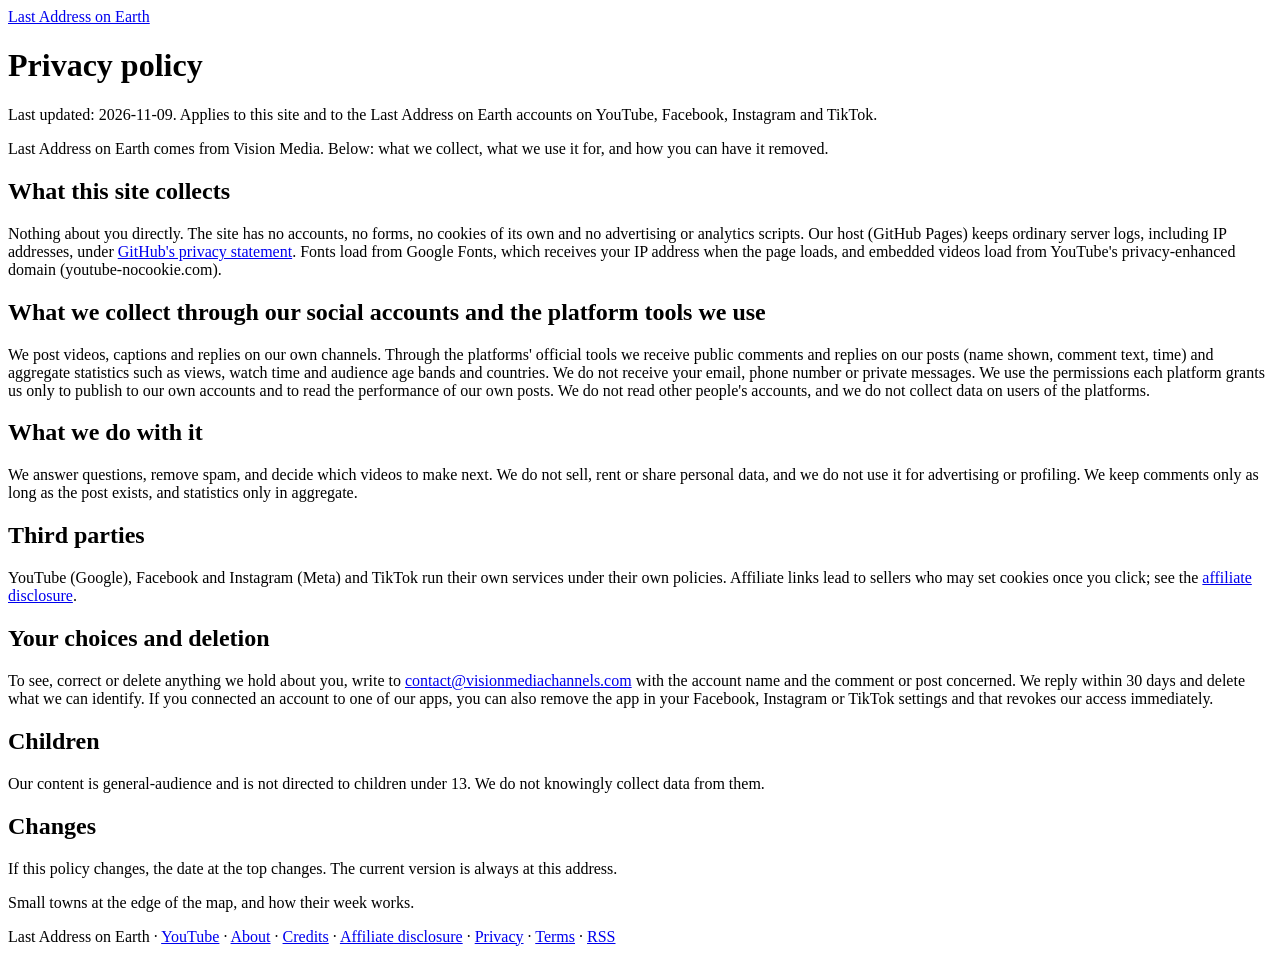
<file: privacy/index.html>
<!doctype html>
<html lang="en">
<head>
<meta charset="utf-8">
<meta name="viewport" content="width=device-width, initial-scale=1">
<title>Privacy policy · Last Address on Earth</title>
<meta name="description" content="Privacy policy for Last Address on Earth and its social accounts: what data we collect, why, and how to ask us to delete it.">
<link rel="canonical" href="https://lastaddressonearth.visionmediachannels.com/privacy/">
<meta property="og:site_name" content="Last Address on Earth">
<meta property="og:type" content="website">
<meta property="og:title" content="Privacy policy · Last Address on Earth">
<meta property="og:description" content="Privacy policy for Last Address on Earth and its social accounts: what data we collect, why, and how to ask us to delete it.">
<meta property="og:url" content="https://lastaddressonearth.visionmediachannels.com/privacy/">
<meta property="og:image" content="https://lastaddressonearth.visionmediachannels.com/images/site-header.png">
<meta name="twitter:card" content="summary_large_image">
<link rel="alternate" type="application/rss+xml" title="Last Address on Earth" href="https://lastaddressonearth.visionmediachannels.com/feed.xml">
<link rel="icon" type="image/png" sizes="32x32" href="https://lastaddressonearth.visionmediachannels.com/favicon-32.png">
<link rel="icon" type="image/png" sizes="512x512" href="https://lastaddressonearth.visionmediachannels.com/favicon-512.png">
<link rel="preconnect" href="https://fonts.googleapis.com">
<link rel="preconnect" href="https://fonts.gstatic.com" crossorigin>
<link rel="stylesheet" href="https://fonts.googleapis.com/css2?family=Work+Sans:wght@400;700&amp;family=Lora:wght@400;700&amp;display=swap">
<link rel="stylesheet" href="https://lastaddressonearth.visionmediachannels.com/style.css">

</head>
<body>
<header class="site"><a href="https://lastaddressonearth.visionmediachannels.com/">Last Address on Earth</a></header>
<main>
<h1>Privacy policy</h1><p class="meta">Last updated: 2026-11-09. Applies to this site and to the Last Address on Earth accounts on YouTube, Facebook, Instagram and TikTok.</p><p class="lede">Last Address on Earth comes from Vision Media. Below: what we collect, what we use it for, and how you can have it removed.</p><h2>What this site collects</h2><p>Nothing about you directly. The site has no accounts, no forms, no cookies of its own and no advertising or analytics scripts. Our host (GitHub Pages) keeps ordinary server logs, including IP addresses, under <a href="https://docs.github.com/en/site-policy/privacy-policies/github-general-privacy-statement">GitHub's privacy statement</a>. Fonts load from Google Fonts, which receives your IP address when the page loads, and embedded videos load from YouTube's privacy-enhanced domain (youtube-nocookie.com).</p><h2>What we collect through our social accounts and the platform tools we use</h2><p>We post videos, captions and replies on our own channels. Through the platforms' official tools we receive public comments and replies on our posts (name shown, comment text, time) and aggregate statistics such as views, watch time and audience age bands and countries. We do not receive your email, phone number or private messages. We use the permissions each platform grants us only to publish to our own accounts and to read the performance of our own posts. We do not read other people's accounts, and we do not collect data on users of the platforms.</p><h2>What we do with it</h2><p>We answer questions, remove spam, and decide which videos to make next. We do not sell, rent or share personal data, and we do not use it for advertising or profiling. We keep comments only as long as the post exists, and statistics only in aggregate.</p><h2>Third parties</h2><p>YouTube (Google), Facebook and Instagram (Meta) and TikTok run their own services under their own policies. Affiliate links lead to sellers who may set cookies once you click; see the <a href="https://lastaddressonearth.visionmediachannels.com/affiliate-disclosure/">affiliate disclosure</a>.</p><h2>Your choices and deletion</h2><p>To see, correct or delete anything we hold about you, write to <a href="mailto:contact@visionmediachannels.com">contact@visionmediachannels.com</a> with the account name and the comment or post concerned. We reply within 30 days and delete what we can identify. If you connected an account to one of our apps, you can also remove the app in your Facebook, Instagram or TikTok settings and that revokes our access immediately.</p><h2>Children</h2><p>Our content is general-audience and is not directed to children under 13. We do not knowingly collect data from them.</p><h2>Changes</h2><p>If this policy changes, the date at the top changes. The current version is always at this address.</p>
</main>
<footer><p>Small towns at the edge of the map, and how their week works.</p><p>Last Address on Earth · <a href="https://www.youtube.com/@lastaddressonearth">YouTube</a> · <a href="https://lastaddressonearth.visionmediachannels.com/about/">About</a> · <a href="https://lastaddressonearth.visionmediachannels.com/credits/">Credits</a> · <a href="https://lastaddressonearth.visionmediachannels.com/affiliate-disclosure/">Affiliate disclosure</a> · <a href="https://lastaddressonearth.visionmediachannels.com/privacy/">Privacy</a> · <a href="https://lastaddressonearth.visionmediachannels.com/terms/">Terms</a> · <a href="https://lastaddressonearth.visionmediachannels.com/feed.xml">RSS</a></p></footer>
</body>
</html>
</file>
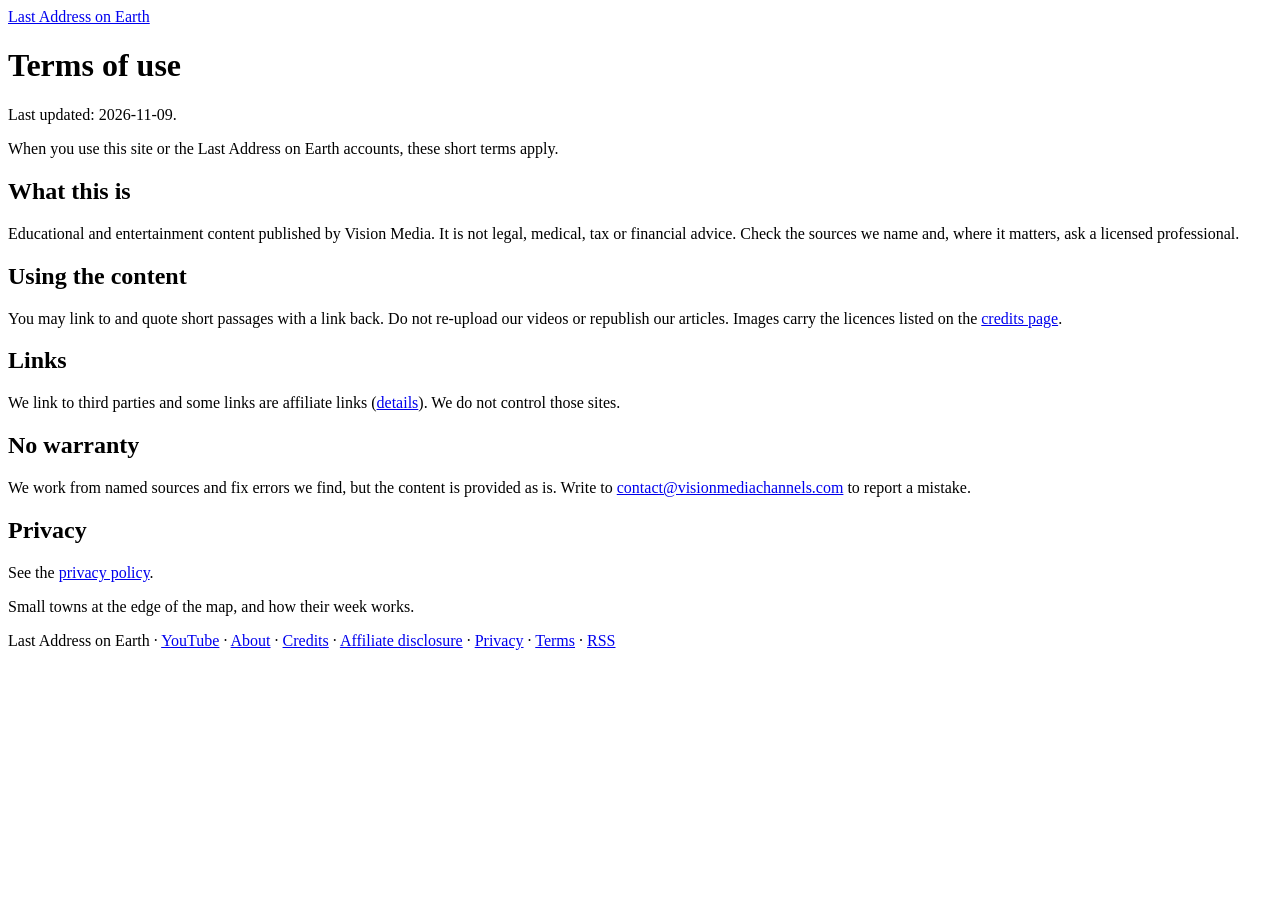
<file: terms/index.html>
<!doctype html>
<html lang="en">
<head>
<meta charset="utf-8">
<meta name="viewport" content="width=device-width, initial-scale=1">
<title>Terms of use · Last Address on Earth</title>
<meta name="description" content="Terms of use for the Last Address on Earth site and its social accounts.">
<link rel="canonical" href="https://lastaddressonearth.visionmediachannels.com/terms/">
<meta property="og:site_name" content="Last Address on Earth">
<meta property="og:type" content="website">
<meta property="og:title" content="Terms of use · Last Address on Earth">
<meta property="og:description" content="Terms of use for the Last Address on Earth site and its social accounts.">
<meta property="og:url" content="https://lastaddressonearth.visionmediachannels.com/terms/">
<meta property="og:image" content="https://lastaddressonearth.visionmediachannels.com/images/site-header.png">
<meta name="twitter:card" content="summary_large_image">
<link rel="alternate" type="application/rss+xml" title="Last Address on Earth" href="https://lastaddressonearth.visionmediachannels.com/feed.xml">
<link rel="icon" type="image/png" sizes="32x32" href="https://lastaddressonearth.visionmediachannels.com/favicon-32.png">
<link rel="icon" type="image/png" sizes="512x512" href="https://lastaddressonearth.visionmediachannels.com/favicon-512.png">
<link rel="preconnect" href="https://fonts.googleapis.com">
<link rel="preconnect" href="https://fonts.gstatic.com" crossorigin>
<link rel="stylesheet" href="https://fonts.googleapis.com/css2?family=Work+Sans:wght@400;700&amp;family=Lora:wght@400;700&amp;display=swap">
<link rel="stylesheet" href="https://lastaddressonearth.visionmediachannels.com/style.css">

</head>
<body>
<header class="site"><a href="https://lastaddressonearth.visionmediachannels.com/">Last Address on Earth</a></header>
<main>
<h1>Terms of use</h1><p class="meta">Last updated: 2026-11-09.</p><p class="lede">When you use this site or the Last Address on Earth accounts, these short terms apply.</p><h2>What this is</h2><p>Educational and entertainment content published by Vision Media. It is not legal, medical, tax or financial advice. Check the sources we name and, where it matters, ask a licensed professional.</p><h2>Using the content</h2><p>You may link to and quote short passages with a link back. Do not re-upload our videos or republish our articles. Images carry the licences listed on the <a href="https://lastaddressonearth.visionmediachannels.com/credits/">credits page</a>.</p><h2>Links</h2><p>We link to third parties and some links are affiliate links (<a href="https://lastaddressonearth.visionmediachannels.com/affiliate-disclosure/">details</a>). We do not control those sites.</p><h2>No warranty</h2><p>We work from named sources and fix errors we find, but the content is provided as is. Write to <a href="mailto:contact@visionmediachannels.com">contact@visionmediachannels.com</a> to report a mistake.</p><h2>Privacy</h2><p>See the <a href="https://lastaddressonearth.visionmediachannels.com/privacy/">privacy policy</a>.</p>
</main>
<footer><p>Small towns at the edge of the map, and how their week works.</p><p>Last Address on Earth · <a href="https://www.youtube.com/@lastaddressonearth">YouTube</a> · <a href="https://lastaddressonearth.visionmediachannels.com/about/">About</a> · <a href="https://lastaddressonearth.visionmediachannels.com/credits/">Credits</a> · <a href="https://lastaddressonearth.visionmediachannels.com/affiliate-disclosure/">Affiliate disclosure</a> · <a href="https://lastaddressonearth.visionmediachannels.com/privacy/">Privacy</a> · <a href="https://lastaddressonearth.visionmediachannels.com/terms/">Terms</a> · <a href="https://lastaddressonearth.visionmediachannels.com/feed.xml">RSS</a></p></footer>
</body>
</html>
</file>
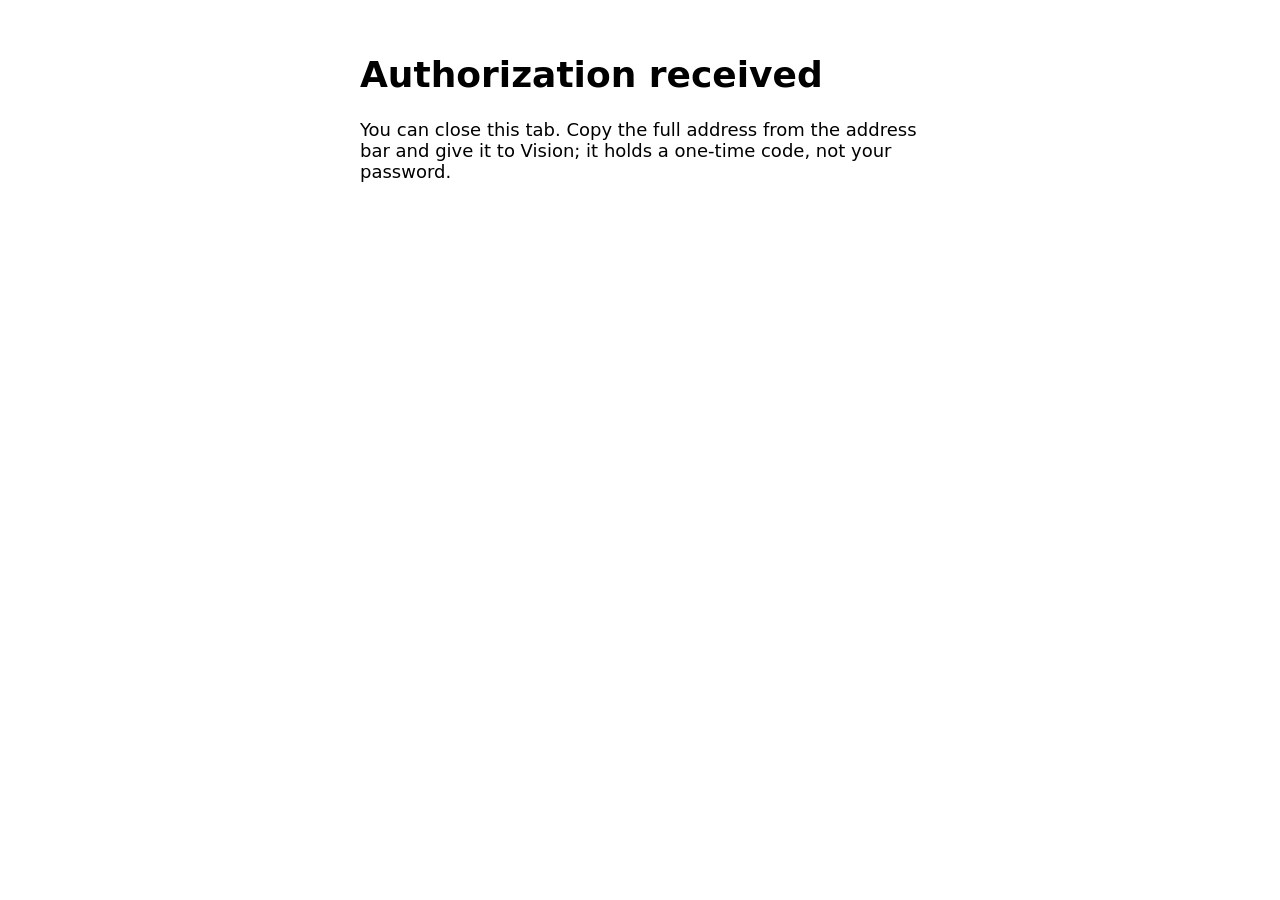
<file: auth/callback/index.html>
<!doctype html><html lang="en"><head><meta charset="utf-8"><meta name="robots" content="noindex"><title>Authorization received</title></head><body style="font:18px system-ui;max-width:560px;margin:3em auto;padding:0 1em"><h1>Authorization received</h1><p>You can close this tab. Copy the full address from the address bar and give it to Vision; it holds a one-time code, not your password.</p></body></html>
</file>
